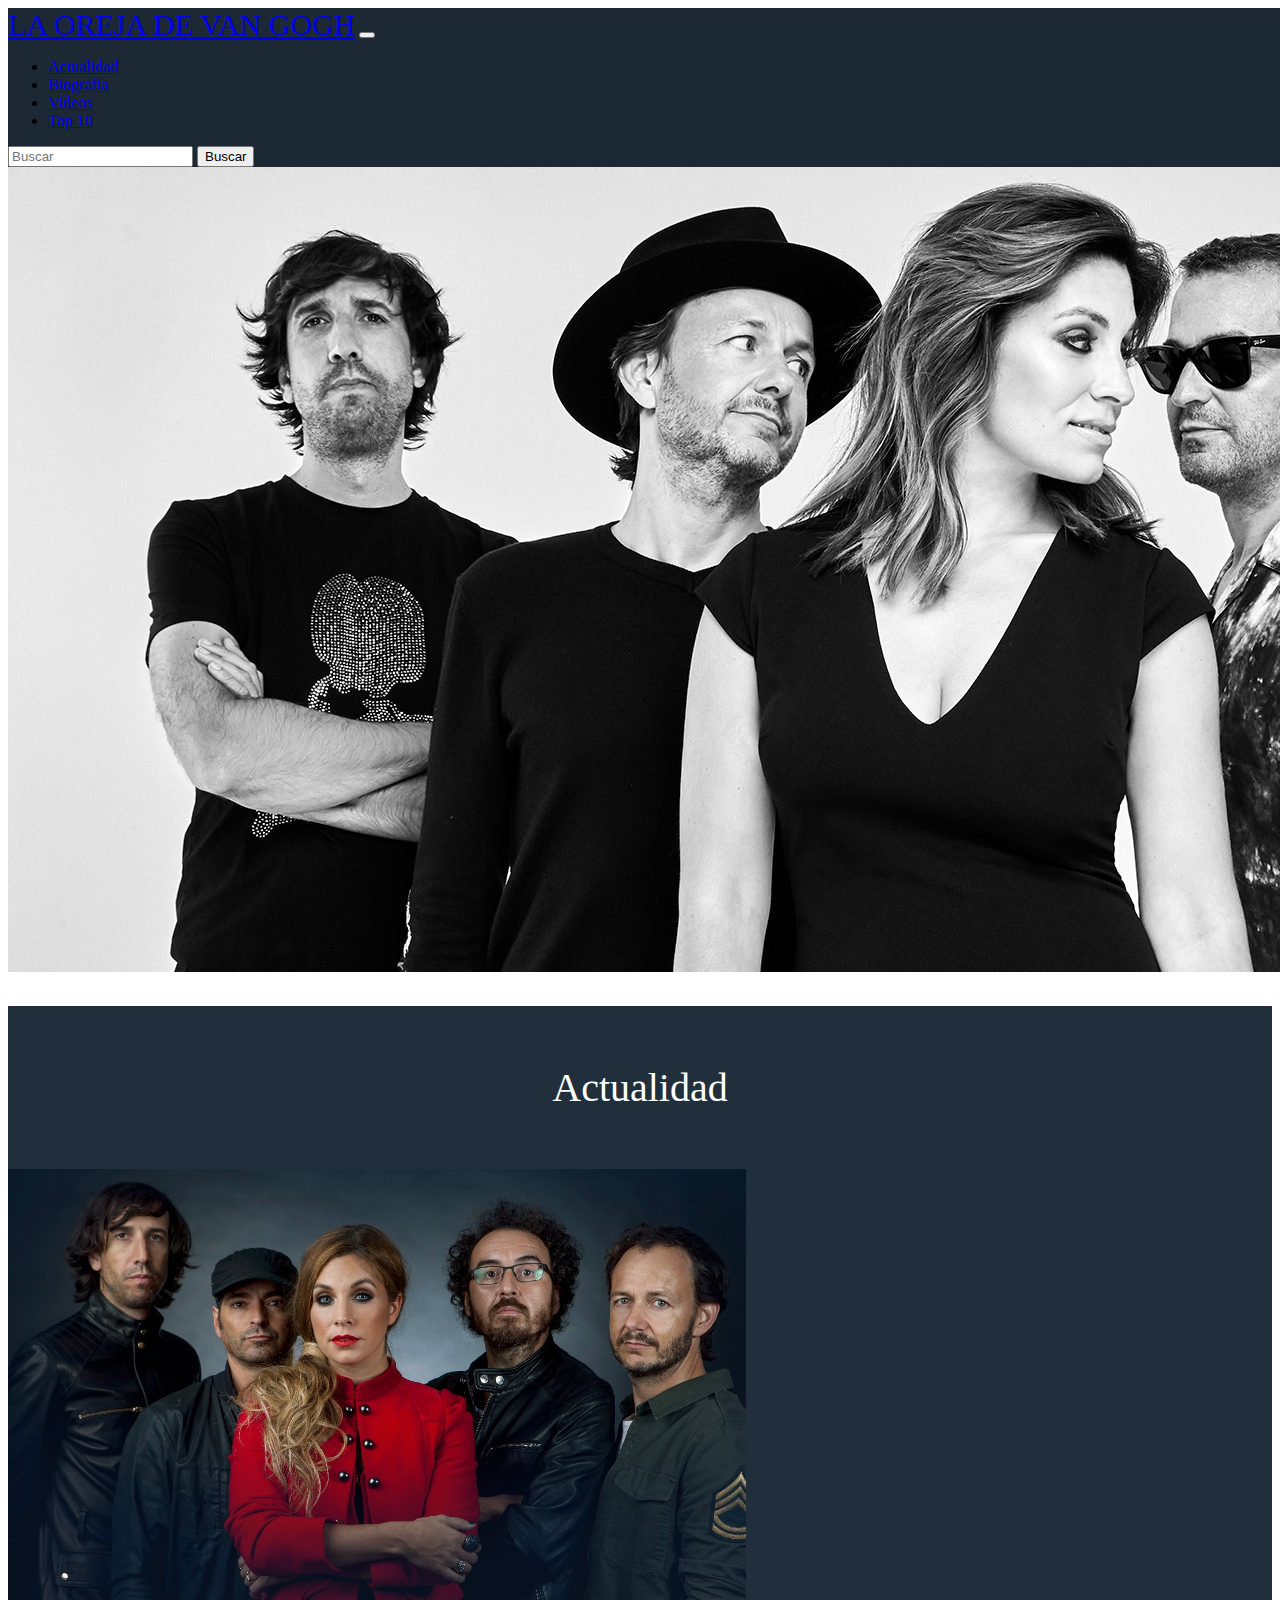
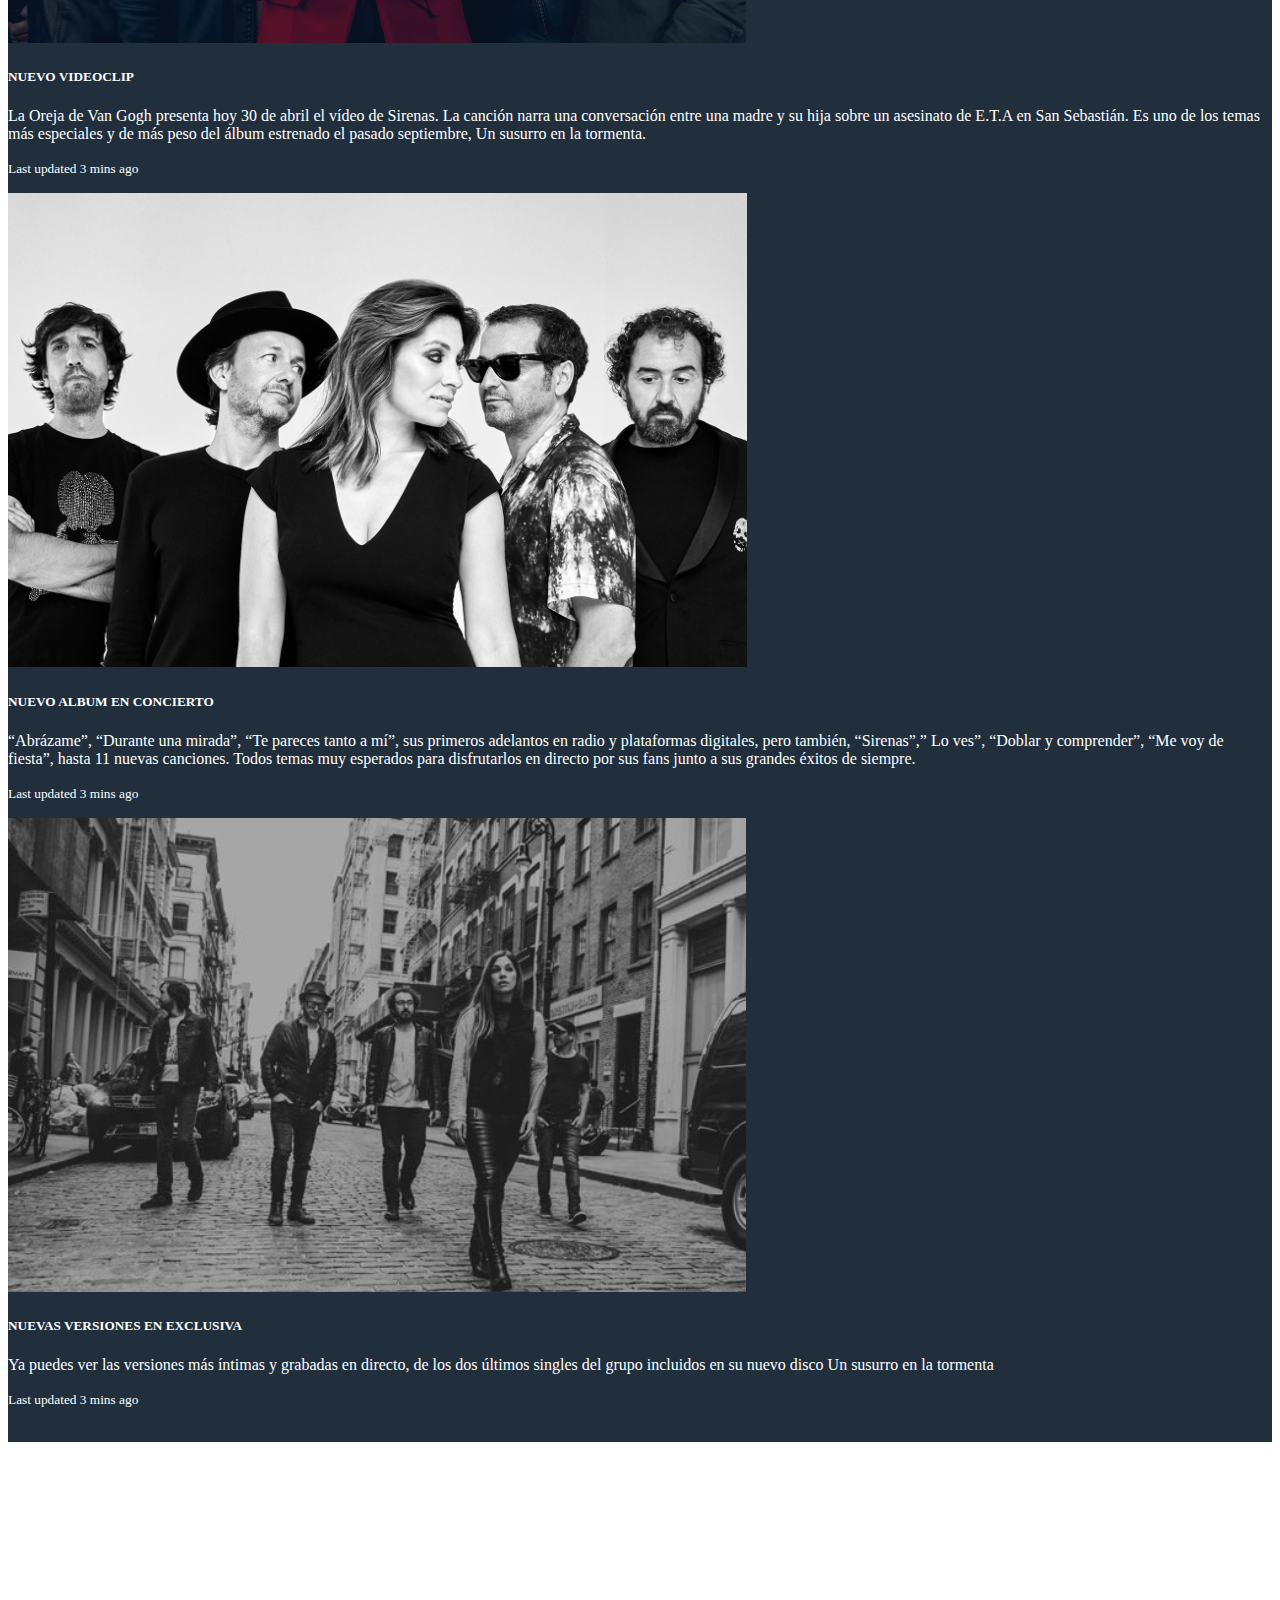
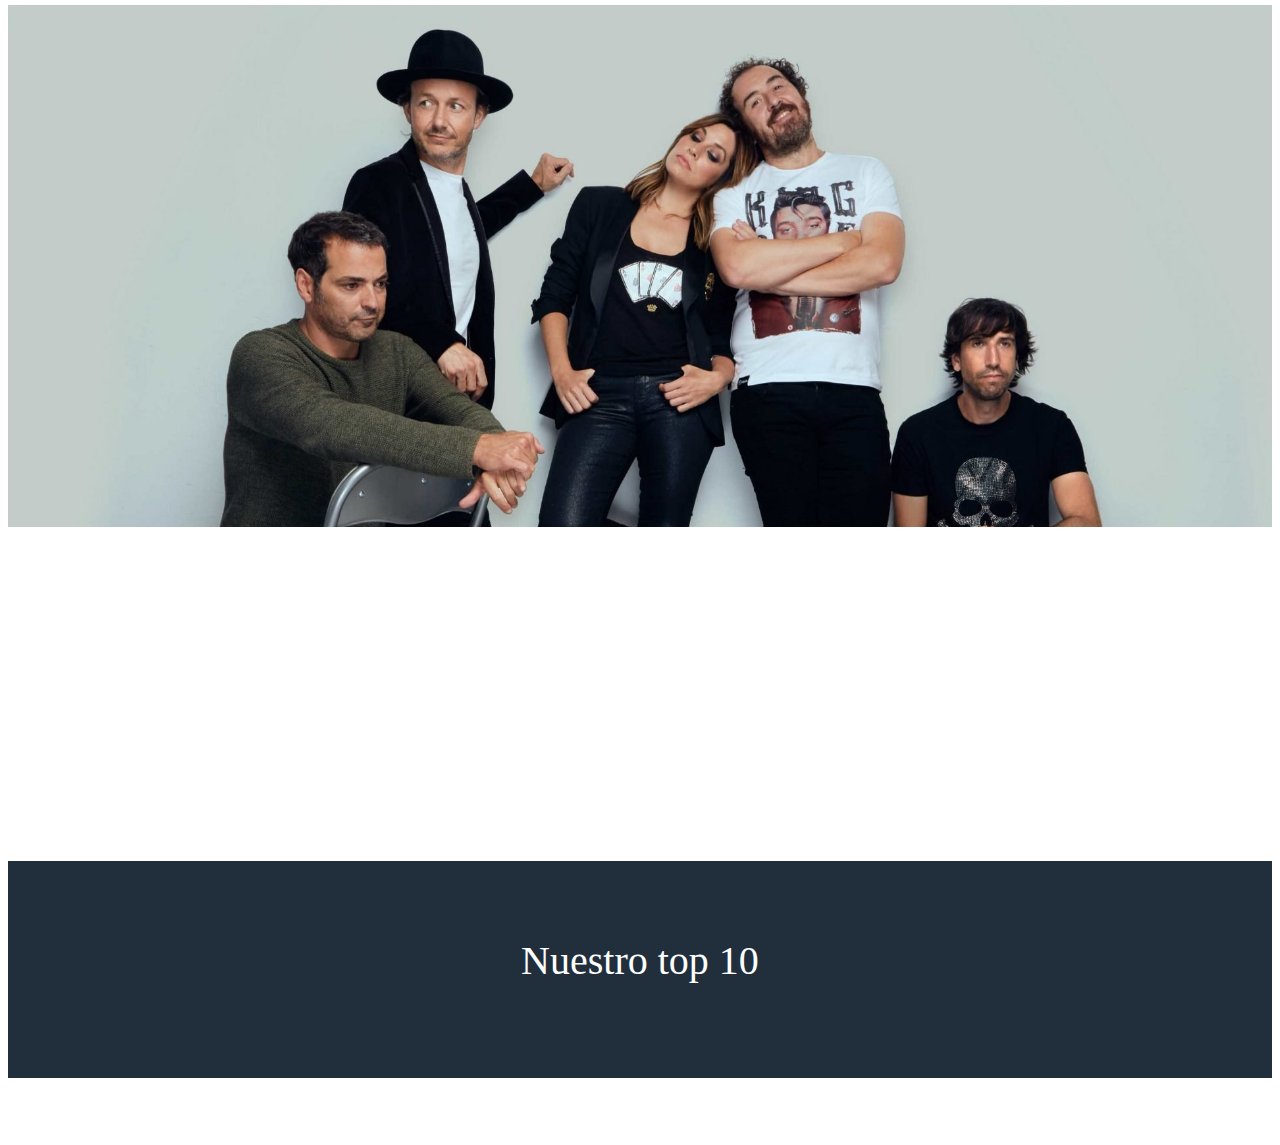
<file: spoty/index.html>
<!DOCTYPE html>
<html lang="en">
<head>
    <meta charset="UTF-8">
    <meta http-equiv="X-UA-Compatible" content="IE=edge">
    <meta name="viewport" content="width=device-width, initial-scale=1.0">
    <link href="https://cdn.jsdelivr.net/npm/bootstrap@5.1.0/dist/css/bootstrap.min.css" rel="stylesheet" integrity="sha384-KyZXEAg3QhqLMpG8r+8fhAXLRk2vvoC2f3B09zVXn8CA5QIVfZOJ3BCsw2P0p/We" crossorigin="anonymous">
    <link rel="preconnect" href="https://fonts.googleapis.com">
    <link rel="preconnect" href="https://fonts.gstatic.com" crossorigin>
    <link href="https://fonts.googleapis.com/css2?family=Kaushan+Script&display=swap" rel="stylesheet">
    <title>La oreja de van gogh</title>
</head>
<body class="bg-dark">
    <header>
      <nav style="position: fixed;width: 100%; z-index: 1000; background-color: #1C2833 ;"  class="navbar navbar-expand-xl navbar-dark" style="background-color: #232F39;">
        <div class="container">
          <a style="font-family: 'Times New Roman', Times, serif; font-size: 30px;" class="navbar-brand" href="#">LA OREJA DE VAN GOGH</a>
          <button class="navbar-toggler" type="button" data-bs-toggle="collapse" data-bs-target="#navbarTogglerDemo02" aria-controls="navbarTogglerDemo02" aria-expanded="false" aria-label="Toggle navigation">
            <span class="navbar-toggler-icon"></span>
          </button>
          <div class="collapse navbar-collapse" id="navbarTogglerDemo02">
            <ul class="navbar-nav me-auto mb-2 mb-lg-0">
              <li class="nav-item">
                <a class="nav-link active" aria-current="page" href="#actualidad">Actualidad</a>
              </li>
              <li class="nav-item">
                <a class="nav-link" href="#biografia">Biografia</a>
              </li>
              <li class="nav-item">
                <a class="nav-link" href="#">Videos</a>
              </li>
              <li class="nav-item">
                <a class="nav-link" href="#top">Top 10</a>
              </li>
            </ul>
            <form class="d-flex">
              <input class="form-control me-2" type="search" placeholder="Buscar" aria-label="Search">
              <button class="btn btn-outline-light" type="submit">Buscar</button>
            </form>
          </div>
        </div>
      </nav>
      <div id="carouselExampleSlidesOnly" class="carousel slide" data-bs-ride="carousel">
        <div class="carousel-inner">
          <div class="carousel-item active">
            <img src="img/img8.jpg" class="d-block w-100" alt="...">
          </div>
        <!-- <div class="carousel-item">
            <img src="img/img10.jpg" class="d-block w-100" alt="...">
          </div>
          <div class="carousel-item">
            <img src="..." class="d-block w-100" alt="...">
          </div>  -->
        </div>
      </div>
    </header>
    <main>
      <div style="background-color: #212F3D ; margin-top: 30px;" id="actualidad">
        <br>
          <p style="color: white; text-align: center;font-family: 'Times New Roman', Times, serif; font-size: 40px;">Actualidad</p>
        <br>
        <div class="container">
          <div class="card-group">
            <div class="card bg-dark">
              <img src="img/img2.jpg" class="card-img-top" alt="...">
              <div class="card-body">
                <h5 style="color: white;" class="card-title">NUEVO VIDEOCLIP</h5>
                <p style="color: white;" class="card-text">La Oreja de Van Gogh presenta hoy 30 de abril el vídeo de Sirenas. La canción narra una conversación entre una madre y su hija sobre un asesinato de E.T.A en San Sebastián. Es uno de los temas más especiales y de más peso del álbum estrenado el pasado septiembre, Un susurro en la tormenta.</p>
                <p style="color: white;" class="card-text"><small class="text-muted">Last updated 3 mins ago</small></p>
              </div>
            </div>
            <div class="card bg-dark">
              <img src="img/img4.jpg" class="card-img-top" alt="...">
              <div class="card-body">
                <h5 style="color: white;" class="card-title">NUEVO ALBUM EN CONCIERTO</h5>
                <p style="color: white;" class="card-text">“Abrázame”, “Durante una mirada”, “Te pareces tanto a mí”, sus primeros adelantos en radio y plataformas digitales, pero también, “Sirenas”,” Lo ves”, “Doblar y comprender”, “Me voy de fiesta”, hasta 11 nuevas canciones. Todos temas muy esperados para disfrutarlos en directo por sus fans junto a sus grandes éxitos de siempre.</p>
                <p style="color: white;" class="card-text"><small class="text-muted">Last updated 3 mins ago</small></p>
              </div>
            </div>
            <div class="card bg-dark  ">
              <img src="img/img6.jpg" class="card-img-top" alt="...">
              <div class="card-body">
                <h5 style="color: white;" class="card-title">NUEVAS VERSIONES EN EXCLUSIVA</h5>
                <p style="color: white;" class="card-text">Ya puedes ver las versiones más íntimas y grabadas en directo, de los dos últimos singles del grupo incluidos en su nuevo disco Un susurro en la tormenta</p>
                <p style="color: white;" class="card-text"><small class="text-muted">Last updated 3 mins ago</small></p>
              </div>
            </div>
          </div>
        </div>
        <br>  
      </div>

      <div class="container" id="biografia">
        <br>
        <p style="color: white; text-align: center;font-family: 'Times New Roman', Times, serif; font-size: 40px;">Biografia</p>
      <br>
        <img style="margin: auto !important; width: 100%;" src="img/img9.jpg" alt="">
        <br>
        <br>
        <p style="color: white;text-align: center;">
          Veinte años, siete álbumes, miles de emociones… Han pasado ya dos décadas desde que cinco amigos de San Sebastián robaban tiempo a sus estudios para dar forma a sus primeras canciones en un local de ensayo. Aquella aventura incierta, a la que bautizaron como La Oreja de Van Gogh, se convertiría en un apasionante éxito global, que ha dejado por el camino algunas de las composiciones más emblemáticas del pop español, una galería de premios como ningún otro artista del país pueda soñar y el título de banda nacional con mayores ventas del siglo XXI.
        </p>
        <p style="color: white;text-align: center;">
          Entre muchos otros premios, LOGV ha ganado un Grammy Latino al Mejor Álbum Pop (2006), un MTV Internacional al Mejor Artista Español (2001), un MTV Latino (2004), dos Premios Ondas (1998 y 2003), dos Premios de la Música (1999 y 2003), un Premio Amigo (1999) y Antorchas de Oro y Plata y Gaviota de Plata en el festival chileno de Viña del Mar (2005 y 2007). Son reconocimientos que acreditan a La Oreja de Van Gogh como un artista capital en la escena pop española y latinoamericana, con una carrera avalada por incontables números 1 y más 50 discos de platino y oro. Todo ello a golpe de grandes giras internacionales y gracias al poder de sus canciones, pero sin perder ni un ápice de aquel espíritu inicial del local de ensayo.
        </p>
        <p style="color: white;text-align: center;">
          La de La Oreja es una carrera que cumple con El planeta imaginario siete álbumes de estudio, álbumes en los que se puede encontrar una colección de canciones inscritas en la historia del pop cantado en español y grabadas en la memoria del público de España y Latinoamérica. “Si alguien se toma el trabajo de estudiar la estructura del cancionero de La Oreja, le espera el grato descubrimiento de que estas canciones no han sido diseñadas con tiralíneas. Hay capricho, puede que hasta experimentación, en la construcción de sus temas, igual que en el tratamiento instrumental”, escribía el periodista Diego A. Manrique en 2003. Con el argumento de esas mismas canciones, La Oreja de Van Gogh ha recorrido medio planeta en giras interminables por España, Estados Unidos, Japón, Chile, Argentina, Uruguay, México, Puerto Rico, El Salvador, Perú, Panamá, Ecuador, Colombia, Guatemala, Venezuela, República Dominicana, El Salvador, Nicaragua, Panamá y Francia, entre otros países.
        </p>
      </div>
     
      <div style="background-color: #212F3D ; margin-top: 30px;">
      <div class="container mt-5" id="top">
        <br>
        <br>
        <p style="color: white; text-align: center;font-family: 'Times New Roman', Times, serif; font-size: 40px;">Nuestro top 10</p>
          <br>
          <div class="row row-cols-1 row-cols-md-3 g-4" id="fila">
          </div>
          <br>
          <br>
    </div>
  </div>
    </main>
    <footer style="text-align: center;">
      <br>
      <span style="color: white;text-align: center !important;">Creador por <a class="navbar-brand js-scroll" style="font-family: 'Kaushan Script', cursive;color:white;text-align: center;" href="../index.html">Alex Cifuentes</a>| 2021 todos los derechos reservados.</span>
      <br>
      <br>
    </footer>
    <script id="boton" src="controlador.js"></script>
    <script src="https://cdn.jsdelivr.net/npm/bootstrap@5.1.0/dist/js/bootstrap.bundle.min.js" integrity="sha384-U1DAWAznBHeqEIlVSCgzq+c9gqGAJn5c/t99JyeKa9xxaYpSvHU5awsuZVVFIhvj" crossorigin="anonymous"></script>
</body>
</html>
</file>
